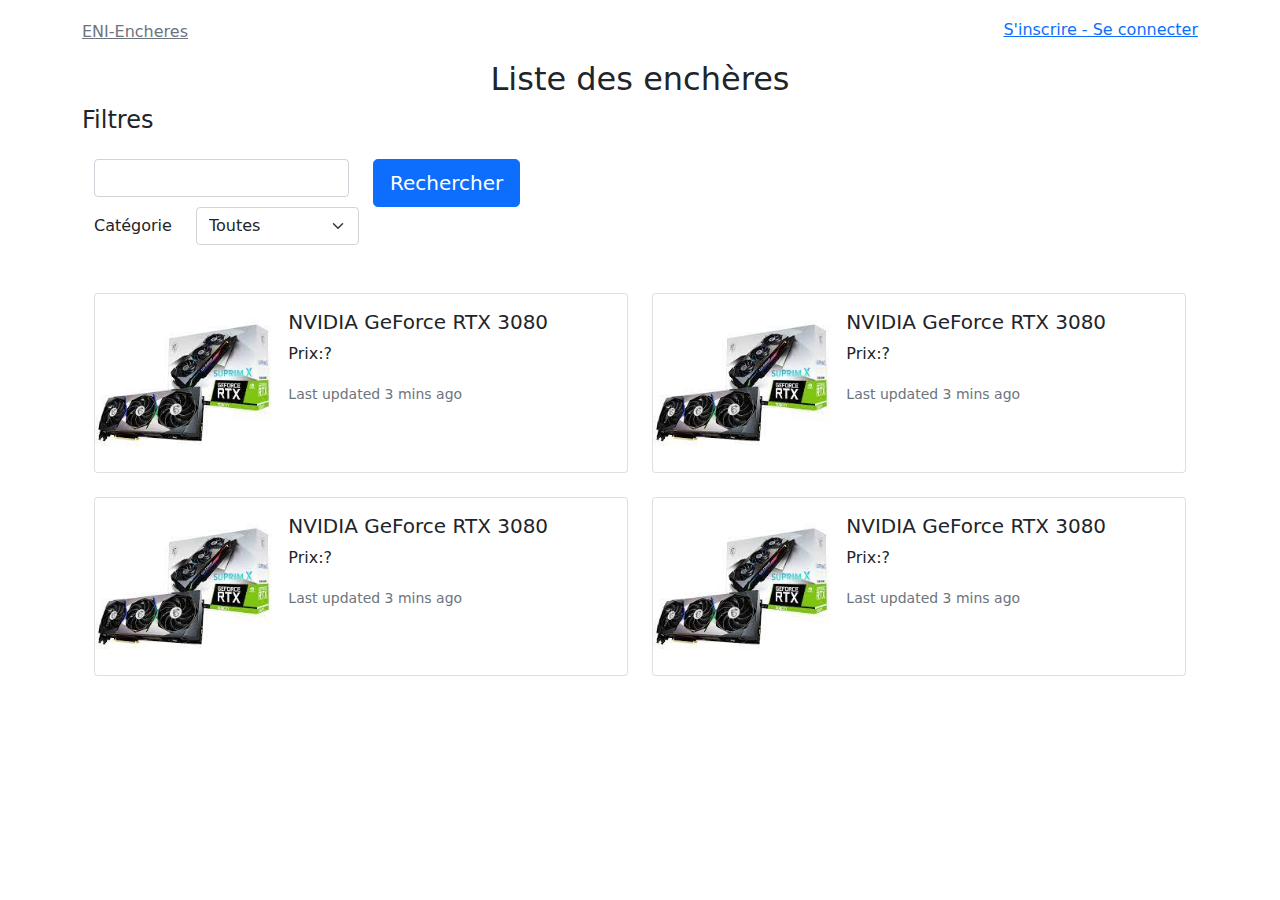
<file: Design/index.html>
<!DOCTYPE HTML>
<html lang="fr">
<head>
    <meta charset="utf-8">
    <title>Projet enchères</title>
    <link href="bootstrap/css/bootstrap.min.css" rel="stylesheet">
    <script src="bootstrap/js/bootstrap.bundle.min.js"></script>

    <style>
        
        </style>
</head>
<body>

    

<div class="container">
    <header class="blog-header py-3">
        <div class="row flex-nowrap justify-content-between align-items-center">
            <div class="col-8 pt-1">
                <a class="link-secondary" href="index.html">ENI-Encheres</a>
            </div>
            <div class="col-4 d-flex justify-content-end align-items-center">
                <a href="se-connecter.html">S'inscrire - Se connecter</a>
            </div>
        </div>
    </header>
</div>

<div class="container">

    <h2 class="text-center">Liste des enchères</h2>

    <h4>Filtres</h4>
    <div class="row">
        <div class="col">

        </div>
    </div>


</div>
<div class="py-3 container">
<div class="container">
    <div class="row">
        <div class="col-sm-3">
            <form>
                <input type="text" class="form-control" id="exampleInputEmail1" aria-describedby="emailHelp">
            </form>
        </div>
        <div class="col-4 d-flex">
            <button class="btn btn-lg btn-primary">Rechercher</button>
            
        </div>

        <div class="row g-6 align-items-center">
            <div class="col-auto">
                <label for="selectCategories" class="col-form-label">Catégorie</label>
            </div>
            <div class="col-auto">
                 <select id="selectCategories" class="form-select">
                        <option name="Toutes" selected>Toutes</option>
                        <option value="">Informatique</option>
                        <option value="">Ameublement</option>
                        <option value="">Vêtement</option>
                        <option value="">Sport&Loisirs</option>
                    
                </select>
                
            </div>
        </div>
    </div>
</div>
<div class="py-5 container">
    <div class="row row-cols-1 row-cols-sm-2 row-cols-md-2 g-4">
        <div class="col">
        <div class="card">
            <div class="row g-0">
              <div class="col-md-4">
                <img src="./img/carte-graphique-3080.jpg" class="img-fluid rounded-start" alt="Photo carte graphique">
              </div>
              <div class="col-md-8">
                <div class="card-body">
                  <h5 class="card-title"> NVIDIA GeForce RTX 3080</h5>
                  <p class="card-text">Prix:?
                  </p>
                  <p class="card-text"><small class="text-muted">Last updated 3 mins ago</small></p>
                </div>
              </div>
            </div>
          </div>
         </div>

         <div class="col">
            <div class="card">
                <div class="row g-0">
                  <div class="col-md-4">
                    <img src="./img/carte-graphique-3080.jpg" class="img-fluid rounded-start" alt="Photo carte graphique">
                  </div>
                  <div class="col-md-8">
                    <div class="card-body">
                      <h5 class="card-title"> NVIDIA GeForce RTX 3080</h5>
                      <p class="card-text">Prix:?
                      </p>
                      <p class="card-text"><small class="text-muted">Last updated 3 mins ago</small></p>
                    </div>
                  </div>
                </div>
              </div>
             </div>

             <div class="col">
                <div class="card">
                    <div class="row g-0">
                      <div class="col-md-4">
                        <img src="./img/carte-graphique-3080.jpg" class="img-fluid rounded-start" alt="Photo carte graphique">
                      </div>
                      <div class="col-md-8">
                        <div class="card-body">
                          <h5 class="card-title"> NVIDIA GeForce RTX 3080</h5>
                          <p class="card-text">Prix:?
                          </p>
                          <p class="card-text"><small class="text-muted">Last updated 3 mins ago</small></p>
                        </div>
                      </div>
                    </div>
                  </div>
                 </div>

                 <div class="col">
                    <div class="card">
                        <div class="row g-0">
                          <div class="col-md-4">
                            <img src="./img/carte-graphique-3080.jpg" class="img-fluid rounded-start" alt="Photo carte graphique">
                          </div>
                          <div class="col-md-8">
                            <div class="card-body">
                              <h5 class="card-title"> NVIDIA GeForce RTX 3080</h5>
                              <p class="card-text">Prix:?
                              </p>
                              <p class="card-text"><small class="text-muted">Last updated 3 mins ago</small></p>
                            </div>
                          </div>
                        </div>
                      </div>
                     </div>
          
          
        
            
</div>
</div>

</body>
</html>
</file>
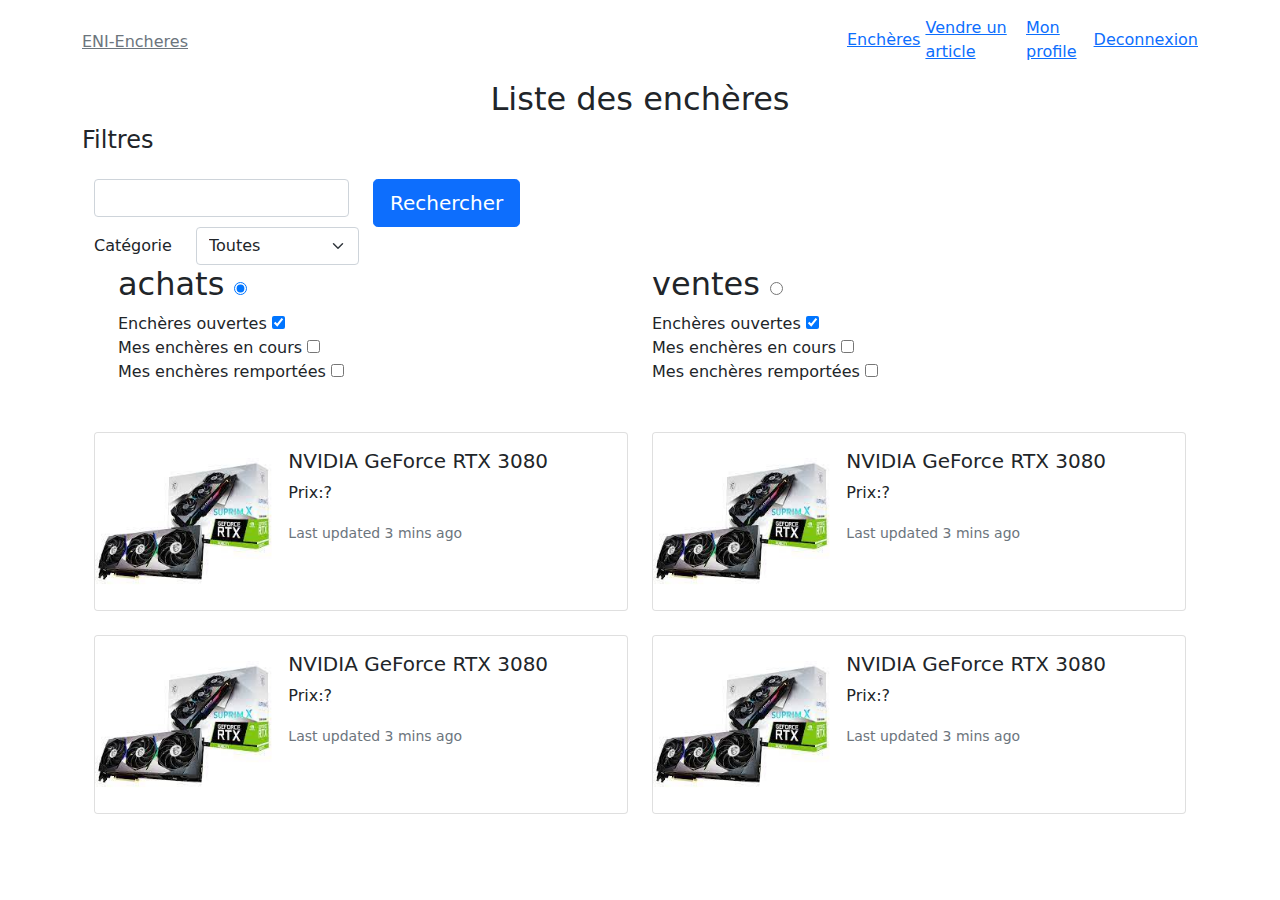
<file: Design/connecter.html>
<!DOCTYPE HTML>
<html lang="fr">
<head>
    <meta charset="utf-8">
    <title>Projet enchères</title>
    <link href="bootstrap/css/bootstrap.min.css" rel="stylesheet">
    <link href="./css/connecter.css" rel="stylesheet">
    <script src="bootstrap/js/bootstrap.bundle.min.js"></script>


    <style>
        
        </style>
</head>
<body>

    

<div class="container">
    <header class="blog-header py-3">
        <div class="row flex-nowrap justify-content-between align-items-center">
            <div class="col-8 pt-1">
                <a class="link-secondary" href="index.html">ENI-Encheres</a>
            </div>
            <div class="col-4 d-flex justify-content-end align-items-center" id="menu-top">
                <a href="#">Enchères</a><br>
                <a href="se-connecter.html">Vendre un article</a>
                <a href="#">Mon profile</a><br>
                <a href="#">Deconnexion</a>
            </div>
            
        </div>
    </header>
</div>

<div class="container">

    <h2 class="text-center">Liste des enchères</h2>

    <h4>Filtres</h4>
    <div class="row">
        <div class="col">

        </div>
    </div>


</div>
<div class="py-3 container">
<div class="container">
    <div class="row">
        <div class="col-sm-3">
            <form>
                <input type="text" class="form-control" id="exampleInputEmail1" aria-describedby="emailHelp">
            </form>
        </div>
        <div class="col-4 d-flex">
            <button class="btn btn-lg btn-primary">Rechercher</button>
            
        </div>

        <div class="row g-6 align-items-center">
            <div class="col-auto">
                <label for="selectCategories" class="col-form-label">Catégorie</label>
            </div>
            <div class="col-auto">
                 <select id="selectCategories" class="form-select">
                        <option name="Toutes" selected>Toutes</option>
                        <option value="">Informatique</option>
                        <option value="">Ameublement</option>
                        <option value="">Vêtement</option>
                        <option value="">Sport&Loisirs</option>
                    
                </select>
                
            </div>


            <body>
                <div id="wrapper">
                    <div id="achat">
                        <h2><label class="container">achats
                            <input type="radio" name="search" checked="checked">
                            <span class="checkmark"></span></h2>
        
        
        
                        <label class="container">Enchères ouvertes
                          <input type="checkbox" checked="checked">
                          <span class="checkmark"></span>
                        </label>
                        <label class="container">Mes enchères en cours
                          <input type="checkbox">
                          <span class="checkmark"></span>
                        </label>
                        <label class="container">Mes enchères remportées
                          <input type="checkbox">
                          <span class="checkmark"></span>
                        </label>
                    </div>
                    <div id="ventes">
                        <h2><label class="container">ventes
                            <input type="radio" name="search">
                            <span class="checkmark"></span></h2>
        
        
        
                        <label class="container">Enchères ouvertes
                          <input type="checkbox" checked="checked">
                          <span class="checkmark"></span>
                        </label>
                        <label class="container">Mes enchères en cours
                          <input type="checkbox">
                          <span class="checkmark"></span>
                        </label>
                        <label class="container">Mes enchères remportées
                          <input type="checkbox">
                          <span class="checkmark"></span>
                        </label>
                    </div>
                </div>
                
             
                
                </body>
                </html>
                
        </div>
    </div>
</div>
<div class="py-5 container">
    <div class="row row-cols-1 row-cols-sm-2 row-cols-md-2 g-4">
        <div class="col">
        <div class="card">
            <div class="row g-0">
              <div class="col-md-4">
                <img src="./img/carte-graphique-3080.jpg" class="img-fluid rounded-start" alt="Photo carte graphique">
              </div>
              <div class="col-md-8">
                <div class="card-body">
                  <h5 class="card-title"> NVIDIA GeForce RTX 3080</h5>
                  <p class="card-text">Prix:?
                  </p>
                  <p class="card-text"><small class="text-muted">Last updated 3 mins ago</small></p>
                </div>
              </div>
            </div>
          </div>
         </div>

         <div class="col">
            <div class="card">
                <div class="row g-0">
                  <div class="col-md-4">
                    <img src="./img/carte-graphique-3080.jpg" class="img-fluid rounded-start" alt="Photo carte graphique">
                  </div>
                  <div class="col-md-8">
                    <div class="card-body">
                      <h5 class="card-title"> NVIDIA GeForce RTX 3080</h5>
                      <p class="card-text">Prix:?
                      </p>
                      <p class="card-text"><small class="text-muted">Last updated 3 mins ago</small></p>
                    </div>
                  </div>
                </div>
              </div>
             </div>

             <div class="col">
                <div class="card">
                    <div class="row g-0">
                      <div class="col-md-4">
                        <img src="./img/carte-graphique-3080.jpg" class="img-fluid rounded-start" alt="Photo carte graphique">
                      </div>
                      <div class="col-md-8">
                        <div class="card-body">
                          <h5 class="card-title"> NVIDIA GeForce RTX 3080</h5>
                          <p class="card-text">Prix:?
                          </p>
                          <p class="card-text"><small class="text-muted">Last updated 3 mins ago</small></p>
                        </div>
                      </div>
                    </div>
                  </div>
                 </div>

                 <div class="col">
                    <div class="card">
                        <div class="row g-0">
                          <div class="col-md-4">
                            <img src="./img/carte-graphique-3080.jpg" class="img-fluid rounded-start" alt="Photo carte graphique">
                          </div>
                          <div class="col-md-8">
                            <div class="card-body">
                              <h5 class="card-title"> NVIDIA GeForce RTX 3080</h5>
                              <p class="card-text">Prix:?
                              </p>
                              <p class="card-text"><small class="text-muted">Last updated 3 mins ago</small></p>
                            </div>
                          </div>
                        </div>
                      </div>
                     </div>
          
          
        
            
</div>
</div>

</body>
</html>
</file>
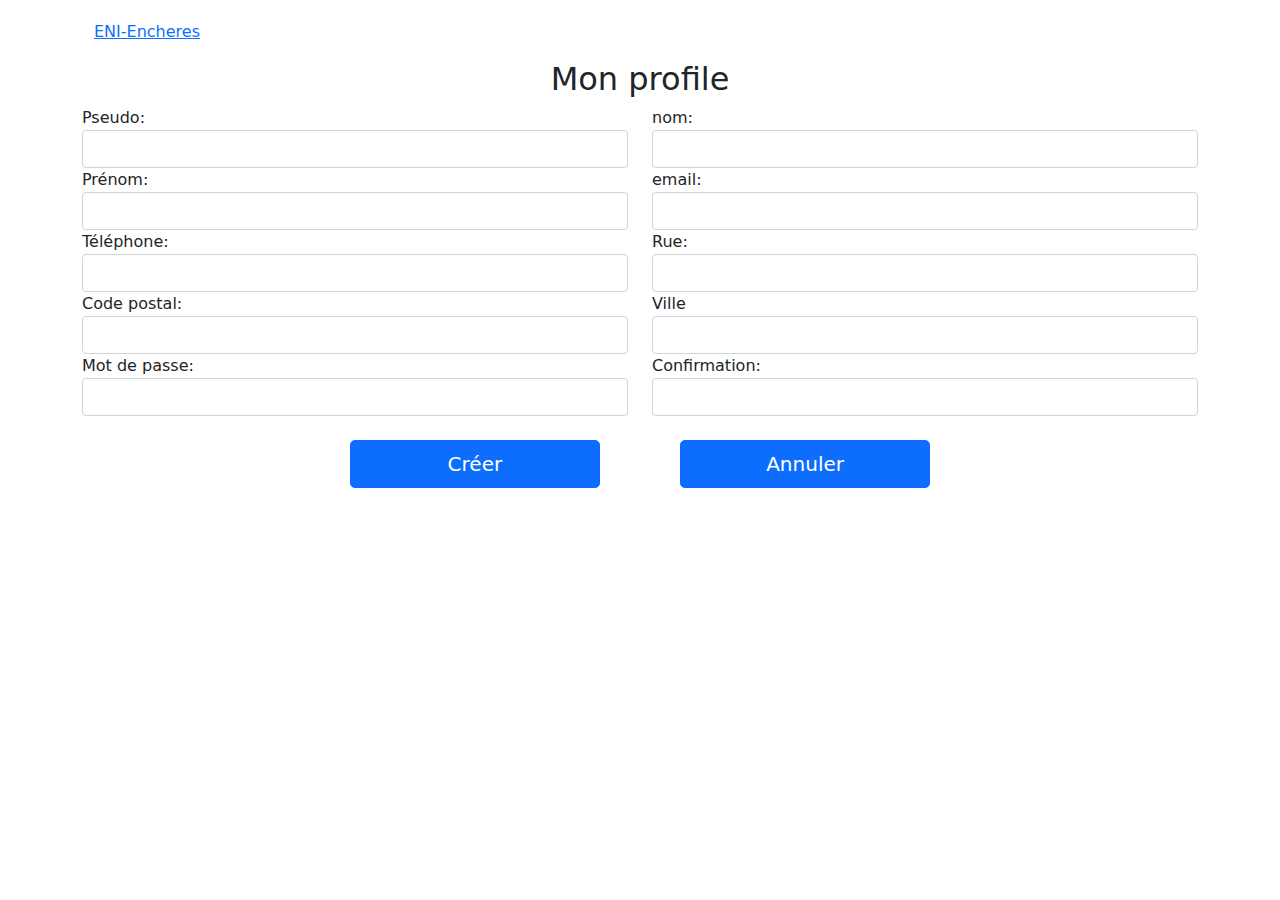
<file: Design/Enregistrement.html>
<!DOCTYPE HTML>
<html lang="fr">
<head>
    <meta charset="utf-8">
    <title>Projet enchères</title>
    <link href="bootstrap/css/bootstrap.min.css" rel="stylesheet">
    <script src="bootstrap/js/bootstrap.bundle.min.js"></script>
    <script src="./javascript/script.js" defer></script>
</head>
<body>
<div class="container">
    <div class="container">
        <header class="blog-header py-3">
            <div class="row flex-nowrap justify-content-between align-items-center">
                <div class="col-12 pt-1">
                    <a href="index.html">ENI-Encheres</a>
                </div>            
            </div>
        </header>
    </div>
    
        <h2 class="text-center">Mon profile</h2>
        <div class="col-lg-12 well">
        <div class="row">
                    <form>
                        <div class="col-sm-12">
                            <div class="row">
                                <div class="col-sm-6 form-group">
                                    <label>Pseudo:</label>
                                    <input type="text" class="form-control">
                                </div>
                                <div class="col-sm-6 form-group">
                                    <label>nom:</label>
                                    <input type="text" class="form-control">
                                </div>
                            </div>					
                            <div class="form-group">
                                <div class="row">
                                    <div class="col-sm-6 form-group">
                                        <label>Prénom:</label>
                                        <input type="text" class="form-control">
                                    </div>
                                    <div class="col-sm-6 form-group">
                                        <label>email:</label>
                                        <input type="text" class="form-control">
                                    </div>
                                </div>		
                            <div class="row">
                                <div class="col-sm-6 form-group">
                                    <label>Téléphone:</label>
                                    <input type="text" class="form-control">
                                </div>
                                <div class="col-sm-6 form-group">
                                    <label>Rue:</label>
                                    <input type="text" class="form-control">
                                </div>
                            </div>					
                            <div class="form-group">
                                <div class="row">
                                    <div class="col-sm-6 form-group">
                                        <label>Code postal:</label>
                                        <input type="text" class="form-control">
                                    </div>
                                    <div class="col-sm-6 form-group">
                                        <label>Ville</label>
                                        <input type="text" class="form-control">
                                    </div>
                                </div>		
                             
                            </div>					
                            <div class="form-group">
                                <div class="row">
                                    <div class="col-sm-6 form-group">
                                        <label>Mot de passe:</label>
                                        <input type="password" class="form-control">
                                    </div>
                                    <div class="col-sm-6 form-group">
                                        <label>Confirmation:</label>
                                        <input type="password" class="form-control">
                                    </div>
                                </div>		
                                
                        </div>
                       <br />
                       <div class="text-center">
                            <button type="submit" class="btn btn-lg btn-primary mb-2" style="width: 250px; margin-right:70px;">Créer</button>&nbsp;
                            <button type="button" id="retour" style="width: 250px;" class="btn btn-lg btn-primary mb-2">Annuler</button>
                         </div>
                            
                                    
                        </div>
                    </form> 
                    
                </div>
        </div>
    </div>
</body>
</file>
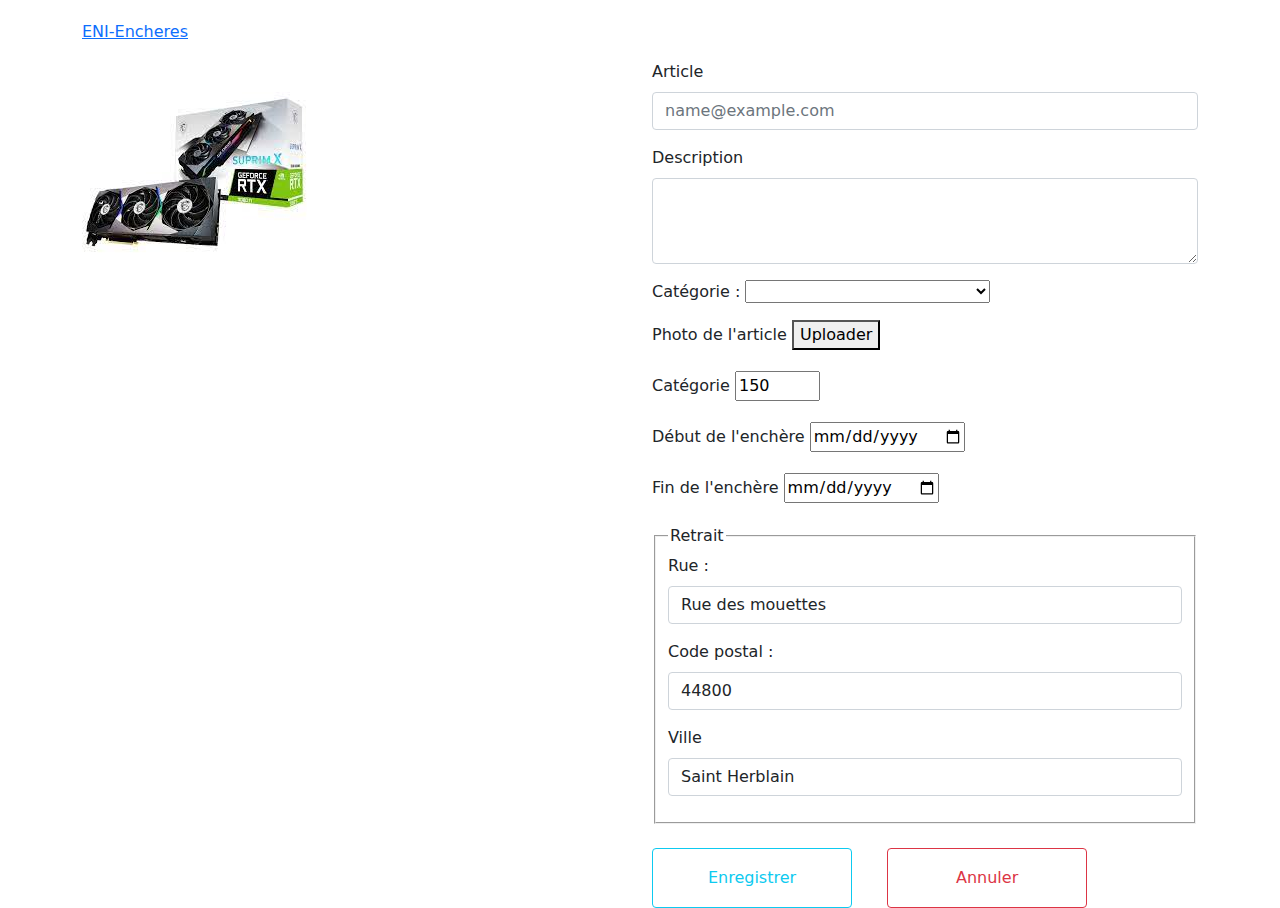
<file: Design/nouvelle-enchere.html>
<!DOCTYPE HTML>
<html lang="fr">
<head>
    <meta charset="utf-8">
    <title>Projet enchères</title>
    <link href="bootstrap/css/bootstrap.min.css" rel="stylesheet">
    <script src="bootstrap/js/bootstrap.bundle.min.js"></script>
</head>

<body>
<div class="container">
    <header class="blog-header py-3">
        <div class="row flex-nowrap justify-content-between align-items-center">
            <div class="col-12 pt-1">
                <a href="index.html">ENI-Encheres</a>
            </div>            
        </div>
    </header>
</div>

<div class="container">

    <div class="row">
        <div class="col">
          <img src="img/carte-graphique-3080.jpg" alt="Photo carte graphique"/>
        </div>
        <div class="col">
            <form method="POST" name="ajouter_enchere" action="#">
                <div class="mb-3">
                    <label for="articleInput" class="form-label">Article</label>
                    <input type="text" class="form-control" id="articleInput" placeholder="name@example.com" required>
                  </div>
                  <div class="mb-3">
                    <label for="descriptionArea" class="form-label">Description</label>
                    <textarea class="form-control" id="descriptionArea" rows="3" required></textarea>
                  </div>
                  <div class="mb-3">
                    <label for="categorie">Catégorie :</label>
<select style="min-width:245px;" name="categorie" required>
    <option value=""></option>
    </select>
                  </div>
                  <div class="mb-3">
                    <label for="categorie" class="form-label" required>Photo de l'article</label>
                    <button onclick="document.getElementById('selectedFile').click();">Uploader</button>
                  </div>
                  <div class="mb-3">
                    <label for="number" class="form-label" required>Catégorie</label>
                    <input id="number" type="number" name="number" value="150" min="0" max="150" />
                  </div>
                  
                  <div class="mb-3">
                    <label for="enchereStart" class="form-label" required>Début de l'enchère</label>
                    <input id="enchereStart" type="date" name="enchere_start" />
                  </div>

                  <div class="mb-3">
                    <label for="enchereStop" class="form-label" required>Fin de l'enchère</label>
                    <input id="enchereStop" type="date" name="enchere_stop" />
                  </div>
                  </form>

                  <fieldset>
                      <legend>
                          Retrait
                      </legend>
                      <form>
                    <div class="mb-3">
                        <label for="rueInput" class="form-label">Rue :</label>
                        <input type="text" class="form-control" id="rueInput" value="Rue des mouettes">
                      </div>
                      <div class="mb-3">
                          <label for="codePostalInput" class="form-label">Code postal :</label>
                          <input type="text" class="form-control" id="codePostalInput" value="44800">
                        </div>
                        <div class="mb-3">
                            <label for="villeInput" class="form-label">Ville</label>
                            <input type="text" class="form-control" id="villeInput" value="Saint Herblain">
                          </div>
                        </form>
                  </fieldset>
<br />

                  <button class="btn btn-outline-info" style="width:200px; height:60px; margin-right:30px;">Enregistrer</button>                  
                  <button class="btn btn-outline-danger" style="width:200px; height:60px;">Annuler</button>
            </form>
        </div>

    

</div>


</body>
</file>
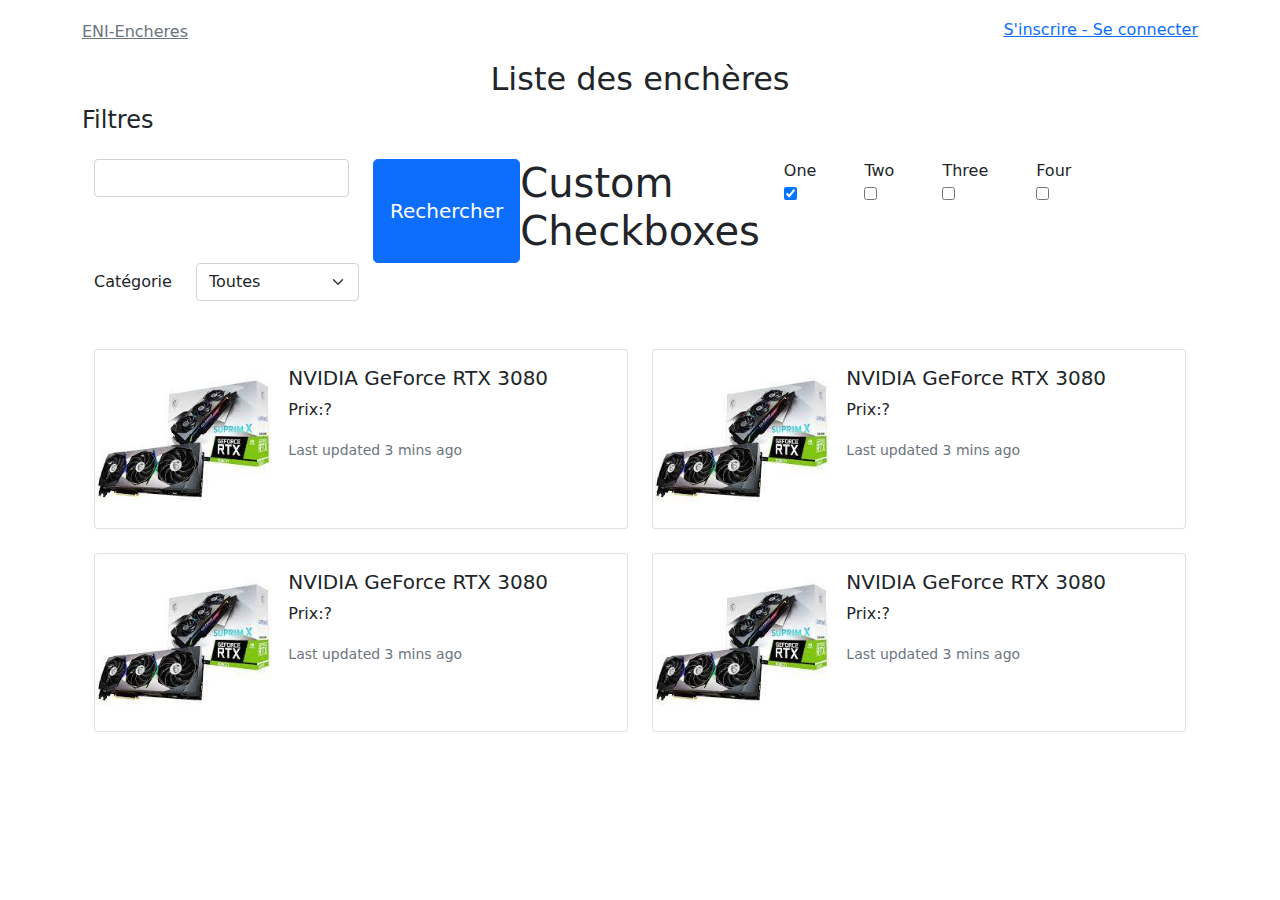
<file: Design/page.html>
<!DOCTYPE HTML>
<html lang="fr">
<head>
    <meta charset="utf-8">
    <title>Projet enchères</title>
    <link href="bootstrap/css/bootstrap.min.css" rel="stylesheet">
    <script src="bootstrap/js/bootstrap.bundle.min.js"></script>

    <style>
        
        </style>
</head>
<body>

    

<div class="container">
    <header class="blog-header py-3">
        <div class="row flex-nowrap justify-content-between align-items-center">
            <div class="col-8 pt-1">
                <a class="link-secondary" href="index.html">ENI-Encheres</a>
            </div>
            <div class="col-4 d-flex justify-content-end align-items-center">
                <a href="se-connecter.html">S'inscrire - Se connecter</a>
            </div>
        </div>
    </header>
</div>

<div class="container">

    <h2 class="text-center">Liste des enchères</h2>

    <h4>Filtres</h4>
    <div class="row">
        <div class="col">

        </div>
    </div>


</div>
<div class="py-3 container">
<div class="container">
    <div class="row">
        <div class="col-sm-3">
            <form>
                <input type="text" class="form-control" id="exampleInputEmail1" aria-describedby="emailHelp">
            </form>
        </div>
        <div class="col-4 d-flex">
            <button class="btn btn-lg btn-primary">Rechercher</button>
            <body>

<h1>Custom Checkboxes</h1>
<label class="container">One
  <input type="checkbox" checked="checked">
  <span class="checkmark"></span>
</label>
<label class="container">Two
  <input type="checkbox">
  <span class="checkmark"></span>
</label>
<label class="container">Three
  <input type="checkbox">
  <span class="checkmark"></span>
</label>
<label class="container">Four
  <input type="checkbox">
  <span class="checkmark"></span>
</label>

</body>
</html>

            
        </div>

        <div class="row g-6 align-items-center">
            <div class="col-auto">
                <label for="selectCategories" class="col-form-label">Catégorie</label>
            </div>
            <div class="col-auto">
                 <select id="selectCategories" class="form-select">
                        <option name="Toutes" selected>Toutes</option>
                        <option value="">Informatique</option>
                        <option value="">Ameublement</option>
                        <option value="">Vêtement</option>
                        <option value="">Sport&Loisirs</option>
                    
                </select>
                
            </div>
        </div>
    </div>
</div>
<div class="py-5 container">
    <div class="row row-cols-1 row-cols-sm-2 row-cols-md-2 g-4">
        <div class="col">
        <div class="card">
            <div class="row g-0">
              <div class="col-md-4">
                <img src="./img/carte-graphique-3080.jpg" class="img-fluid rounded-start" alt="Photo carte graphique">
              </div>
              <div class="col-md-8">
                <div class="card-body">
                  <h5 class="card-title"> NVIDIA GeForce RTX 3080</h5>
                  <p class="card-text">Prix:?
                  </p>
                  <p class="card-text"><small class="text-muted">Last updated 3 mins ago</small></p>
                </div>
              </div>
            </div>
          </div>
         </div>

         <div class="col">
            <div class="card">
                <div class="row g-0">
                  <div class="col-md-4">
                    <img src="./img/carte-graphique-3080.jpg" class="img-fluid rounded-start" alt="Photo carte graphique">
                  </div>
                  <div class="col-md-8">
                    <div class="card-body">
                      <h5 class="card-title"> NVIDIA GeForce RTX 3080</h5>
                      <p class="card-text">Prix:?
                      </p>
                      <p class="card-text"><small class="text-muted">Last updated 3 mins ago</small></p>
                    </div>
                  </div>
                </div>
              </div>
             </div>

             <div class="col">
                <div class="card">
                    <div class="row g-0">
                      <div class="col-md-4">
                        <img src="./img/carte-graphique-3080.jpg" class="img-fluid rounded-start" alt="Photo carte graphique">
                      </div>
                      <div class="col-md-8">
                        <div class="card-body">
                          <h5 class="card-title"> NVIDIA GeForce RTX 3080</h5>
                          <p class="card-text">Prix:?
                          </p>
                          <p class="card-text"><small class="text-muted">Last updated 3 mins ago</small></p>
                        </div>
                      </div>
                    </div>
                  </div>
                 </div>

                 <div class="col">
                    <div class="card">
                        <div class="row g-0">
                          <div class="col-md-4">
                            <img src="./img/carte-graphique-3080.jpg" class="img-fluid rounded-start" alt="Photo carte graphique">
                          </div>
                          <div class="col-md-8">
                            <div class="card-body">
                              <h5 class="card-title"> NVIDIA GeForce RTX 3080</h5>
                              <p class="card-text">Prix:?
                              </p>
                              <p class="card-text"><small class="text-muted">Last updated 3 mins ago</small></p>
                            </div>
                          </div>
                        </div>
                      </div>
                     </div>
          
          
        
            
</div>
</div>

</body>
</html>
</file>
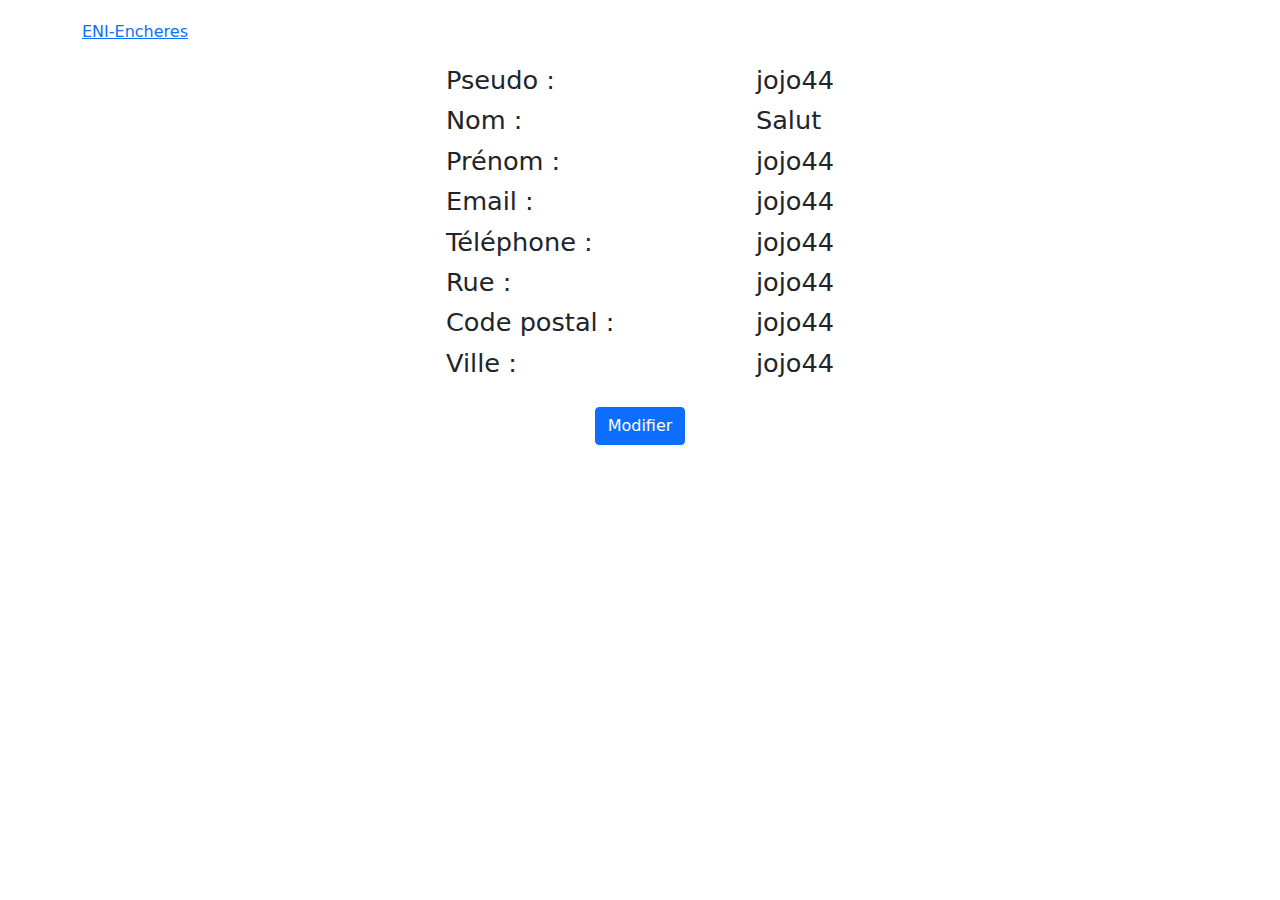
<file: Design/profil.html>
<!DOCTYPE HTML>
<html lang="fr">
<head>
    <meta charset="utf-8">
    <title>Projet enchères</title>
    <link href="bootstrap/css/bootstrap.min.css" rel="stylesheet">
    <script src="bootstrap/js/bootstrap.bundle.min.js"></script>
    <script src="./javascript/script.js" defer></script>
</head>
<body>
    <div class="container">
        <header class="blog-header py-3">
            <div class="row flex-nowrap justify-content-between align-items-center">
                <div class="col-12 pt-1">
                    <a href="index.html">ENI-Encheres</a>
                </div>            
            </div>
        </header>
    </div>
    
       <div class="container text-center">
<center>
        <table style="font-size:1.6rem;">

            <tr>
                <td style="padding-right: 200px">Pseudo :</td>
                <td>jojo44</td>
            </tr>

            <tr>
                <td>Nom :</td>
                <td>Salut</td>
            </tr>

            <tr>
                <td>Prénom :</td>
                <td>jojo44</td>
            </tr>

            <tr>
                <td>Email :</td>
                <td>jojo44</td>
            </tr>

            <tr>
                <td>Téléphone :</td>
                <td>jojo44</td>
            </tr>

            <tr>
                <td>Rue :</td>
                <td>jojo44</td>
            </tr>

            <tr>
                <td>Code postal :</td>
                <td>jojo44</td>
            </tr>

            <tr>
                <td>Ville :</td>
                <td>jojo44</td>
            </tr>

        </table>

    </center><br />

        <button class="btn btn-primary">Modifier</button>

       </div>

</body>
</file>
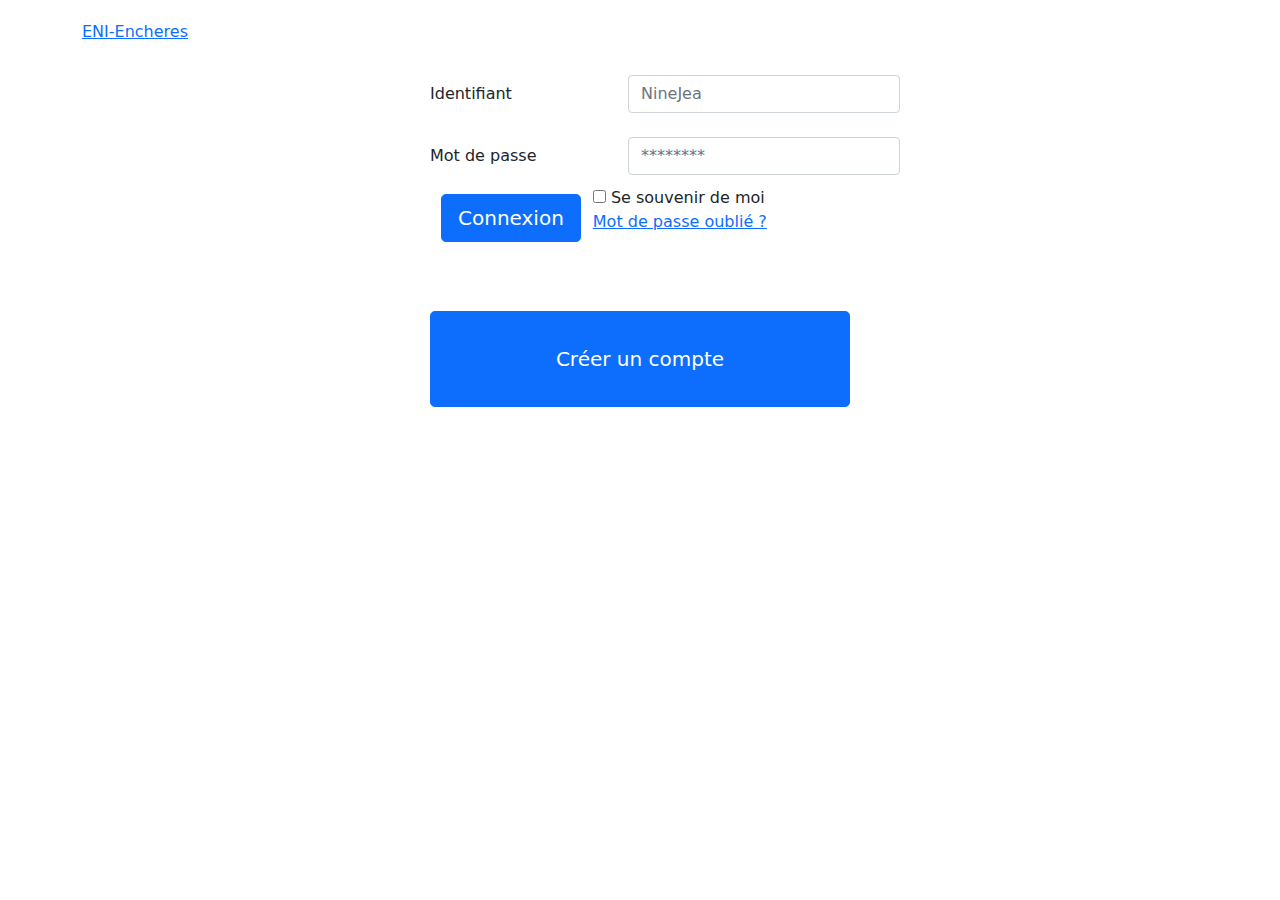
<file: Design/se-connecter.html>
<!DOCTYPE HTML>
<html lang="fr">
<head>
    <meta charset="utf-8">
    <title>Projet enchères</title>
    <link href="bootstrap/css/bootstrap.min.css" rel="stylesheet">
    <script src="bootstrap/js/bootstrap.bundle.min.js"></script>
			
			<style>
			html,
body {
  height: 100%;
}



.form-signin {
  width: 100%;
  max-width: 450px;
  padding: 15px;
  margin: auto;
}

.form-signin .checkbox {
  font-weight: 400;
}

.form-signin .form-floating:focus-within {
  z-index: 2;
}

			</style>
</head>

<body>
<div class="container">
    <header class="blog-header py-3">
        <div class="row flex-nowrap justify-content-between align-items-center">
            <div class="col-12 pt-1">
                <a href="index.html">ENI-Encheres</a>
            </div>            
        </div>
    </header>
</div>

<main class="form-signin">

  <form>
  
   <div class="form-group row">
    <label for="inputEmail3" class="col-sm-4 col-form-label">Identifiant</label>
    <div class="col-sm-8">
      <input type="email" style="margin-left:50px;" class="form-control" id="inputEmail3" placeholder="NineJea">
    </div>
  </div>
  <br />
   <div class="form-group row">
    <label for="inputPassword" class="col-sm-4 col-form-label">Mot de passe</label>
    <div class="col-sm-8">
      <input type="email" style="margin-left:50px;" class="form-control" id="inputPassword" placeholder="********">
    </div>
  </div> 
  
  <table style="border-spacing: 10px; border-collapse: separate;">
  <tr>
	<td width="30%"><button class="w-100 btn btn-lg btn-primary" type="submit">Connexion</button></td>
	<td width="70%"> <div class="checkbox mb-3">
  <div class="float-right">
      <label>
        <input type="checkbox" value="remember-me"> Se souvenir de moi<br />
		<a href="">Mot de passe oublié ?</a>
      </label>
   </div> </div></td>
  </tr>
  </table>
  
 
 
	
	
    
    <a style="margin-top:50px; padding: 2rem;" href="Enregistrement.html" class="w-100  btn btn-lg btn-primary" type="submit">Créer un compte</a>
  </form>
  
</main>



</body>
</html>
</file>
<file: Design/css/connecter.css>
#wrapper {
    display:flex;
}

#menu-top a {
    padding-left: 5px;
}
</file>
